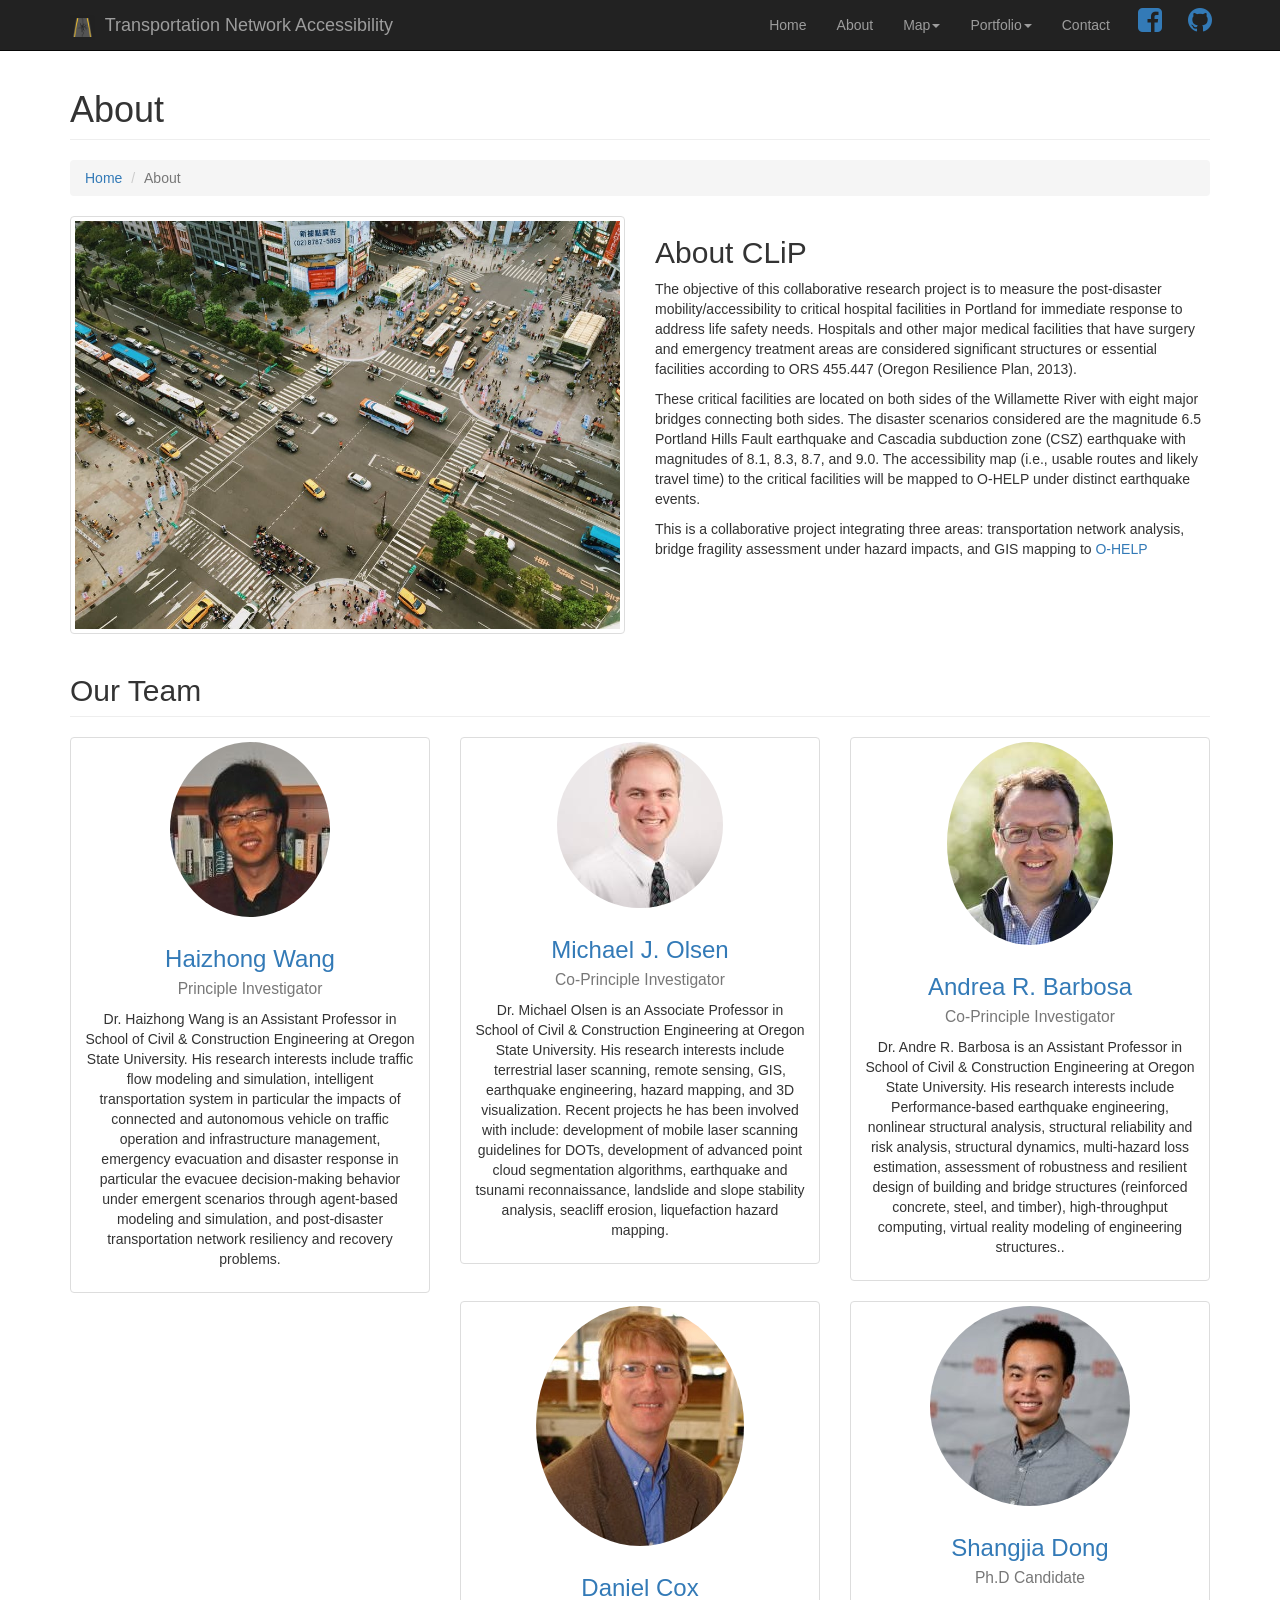
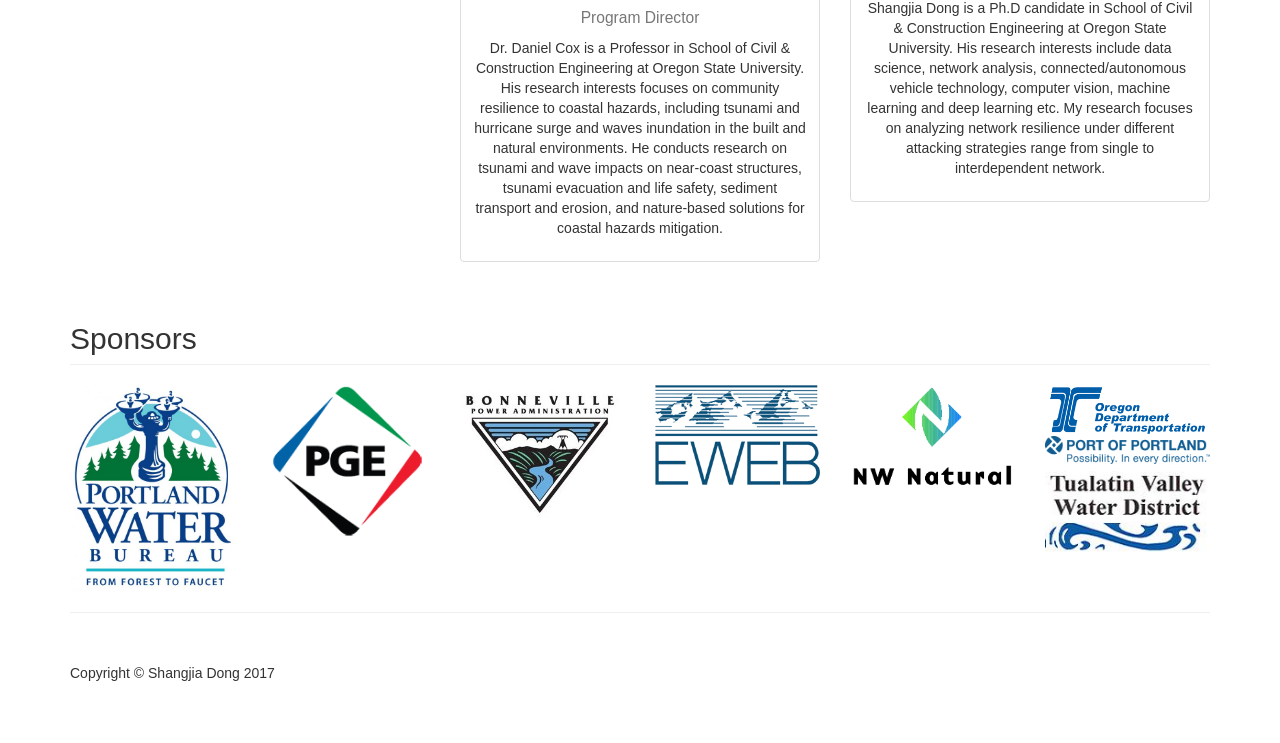
<file: about.html>
<!DOCTYPE html>
<html lang="en">

<head>

    <meta charset="utf-8">
    <meta http-equiv="X-UA-Compatible" content="IE=edge">
    <meta name="viewport" content="width=device-width, initial-scale=1">
    <meta name="description" content="">
    <meta name="author" content="">

    <title>NetworkAccessibility</title>

    <!-- Bootstrap Core CSS -->
    <link href="css/bootstrap.min.css" rel="stylesheet">

    <!-- Custom CSS -->
    <link href="css/modern-business.css" rel="stylesheet">

    <!-- Custom Fonts -->
    <link href="font-awesome/css/font-awesome.min.css" rel="stylesheet" type="text/css">
    <link rel="shortcut icon" href="assets/favicon/earthquake2.png" type="image/x-icon">

    <!-- HTML5 Shim and Respond.js IE8 support of HTML5 elements and media queries -->
    <!-- WARNING: Respond.js doesn't work if you view the page via file:// -->
    <!--[if lt IE 9]>
        <script src="https://oss.maxcdn.com/libs/html5shiv/3.7.0/html5shiv.js"></script>
        <script src="https://oss.maxcdn.com/libs/respond.js/1.4.2/respond.min.js"></script>
    <![endif]-->

</head>

<body>

    <!-- Navigation -->
    <nav class="navbar navbar-inverse navbar-fixed-top" role="navigation">
        <div class="container">
            <!-- Brand and toggle get grouped for better mobile display -->
            <div class="navbar-header">
                <button type="button" class="navbar-toggle" data-toggle="collapse" data-target="#bs-example-navbar-collapse-1">
                    <span class="sr-only">Toggle navigation</span>
                    <span class="icon-bar"></span>
                    <span class="icon-bar"></span>
                    <span class="icon-bar"></span>
                </button>
                <a class="navbar-brand" href="#">
                    <img src="img/earthquake2.png" class="align-top" height="25px" align="left"> &nbsp; Transportation Network Accessibility
                </a>            </div>
            <!-- Collect the nav links, forms, and other content for toggling -->
            <div class="collapse navbar-collapse" id="bs-example-navbar-collapse-1">
                <ul class="nav navbar-nav navbar-right">
                    <li>
                        <a href="index.html">Home</a>
                    </li>
                    <li>
                        <a href="about.html">About</a>
                    </li>
                    <!--<li>-->
                    <!--<a href="services.html">Map</a>-->
                    <!--</li>-->
                    <li class="dropdown">
                        <a href="#" class="dropdown-toggle" data-toggle="dropdown">Map<b class="caret"></b></a>
                        <ul class="dropdown-menu">
                            <li>
                                <a href="2dmap.html">Map - 2D</a>
                            </li>
                            <li>
                                <a href="3dmap.html">Map - 3D</a>
                            </li>

                        </ul>
                    </li>

                    <!--<li>-->
                    <!--<a href="contact.html">Contact</a>-->
                    <!--</li>-->

                    <li class="dropdown">
                        <a href="#" class="dropdown-toggle" data-toggle="dropdown">Portfolio<b class="caret"></b></a>
                        <ul class="dropdown-menu">
                            <li>
                                <a href="assets/Final_Report_Lifeline.pdf" target="_blank">Phase 1</a>
                            </li>
                            <li>
                                <a href="https://www.researchgate.net/publication/319494030_Post-Disaster_Mobility_in_Disrupted_Transportation_Network_Case_Study_of_Portland_Oregon" target="_blank">Phase 2</a>
                            </li>
                            <li>
                                <a href="#">Phase 3 - Developing</a>
                            </li>
                            <!--<li>-->
                            <!--<a href="portfolio-4-col.html">4 Column Portfolio</a>-->
                            <!--</li>-->
                            <!--<li>-->
                            <!--<a href="portfolio-item.html">Single Portfolio Item</a>-->
                            <!--</li>-->
                        </ul>
                    </li>
                    <li>
                        <a href="contact.html">Contact</a>
                    </li>

                    <li class = 'button'>
                        <dt>
                            <!--facebook icon-->
                            <a class="fa fa-facebook-square btn fa-2x"
                               href="https://www.facebook.com/sharer/sharer.php?u=https%3A//shangjiadong.github.io/netAcce/"
                               target="_blank"></a>
                        </dt>
                    </li>
                    <li class = 'button'>
                        <dt>
                            <!--facebook icon-->
                            <a class="fa fa-github btn fa-2x" href="https://github.com/shangjiadong/networkAccess"
                               target="_blank"></a>
                        </dt>
                    </li>

                    <!--<li class="dropdown">-->
                    <!--<a href="#" class="dropdown-toggle" data-toggle="dropdown">Blog <b class="caret"></b></a>-->
                    <!--<ul class="dropdown-menu">-->
                    <!--<li>-->
                    <!--<a href="blog-home-1.html">Blog Home 1</a>-->
                    <!--</li>-->
                    <!--<li>-->
                    <!--<a href="blog-home-2.html">Blog Home 2</a>-->
                    <!--</li>-->
                    <!--<li>-->
                    <!--<a href="blog-post.html">Blog Post</a>-->
                    <!--</li>-->
                    <!--</ul>-->
                    <!--</li>-->
                    <!--<li class="dropdown">-->
                    <!--<a href="#" class="dropdown-toggle" data-toggle="dropdown">Other Pages <b class="caret"></b></a>-->
                    <!--<ul class="dropdown-menu">-->
                    <!--<li>-->
                    <!--<a href="full-width.html">Full Width Page</a>-->
                    <!--</li>-->
                    <!--<li>-->
                    <!--<a href="sidebar.html">Sidebar Page</a>-->
                    <!--</li>-->
                    <!--<li>-->
                    <!--<a href="faq.html">FAQ</a>-->
                    <!--</li>-->
                    <!--<li>-->
                    <!--<a href="404.html">404</a>-->
                    <!--</li>-->
                    <!--<li>-->
                    <!--<a href="pricing.html">Pricing Table</a>-->
                    <!--</li>-->
                    <!--</ul>-->
                    <!--</li>-->
                </ul>
            </div>
            <!-- /.navbar-collapse -->
        </div>
        <!-- /.container -->
    </nav>

    <!-- Page Content -->
    <div class="container">

        <!-- Page Heading/Breadcrumbs -->
        <div class="row">
            <div class="col-lg-12">
                <h1 class="page-header">About
                    <!--<small>Subheading</small>-->
                </h1>
                <ol class="breadcrumb">
                    <li><a href="index.html">Home</a>
                    </li>
                    <li class="active">About</li>
                </ol>
            </div>
        </div>
        <!-- /.row -->

        <!-- Intro Content -->
        <div class="row">
            <div class="col-md-6">
                <img class="img-responsive img-thumbnail" src="img/about.jpg" alt="">
            </div>
            <div class="col-md-6">
                <h2>About CLiP</h2>
                <p>The objective of this collaborative research project is to measure the post-disaster
                    mobility/accessibility to critical hospital facilities in Portland for immediate response to address
                    life safety needs. Hospitals and other major medical facilities that have surgery and emergency
                    treatment areas are considered significant structures or essential facilities according to ORS
                    455.447 (Oregon Resilience Plan, 2013).</p>
                <p>These critical facilities are located on both sides of the
                    Willamette River with eight major bridges connecting both sides. The disaster scenarios
                    considered are the magnitude 6.5 Portland Hills Fault earthquake and Cascadia subduction zone
                    (CSZ) earthquake with magnitudes of 8.1, 8.3, 8.7, and 9.0. The accessibility map (i.e., usable
                    routes and likely travel time) to the critical facilities will be mapped to O-HELP under distinct
                    earthquake events.</p>
                <p>This is a collaborative project integrating three areas: transportation network
                    analysis, bridge fragility assessment under hazard impacts, and GIS mapping
                    to <a href="http://ohelp.oregonstate.edu/"> O-HELP </a></p>
            </div>
        </div>
        <!-- /.row -->

        <!-- Team Members -->
        <div class="row">
            <div class="col-lg-12">
                <h2 class="page-header">Our Team</h2>
            </div>
            <div class="col-md-4 text-center">
                <div class="thumbnail">
                    <img class="img-responsive img-circle" src="img/haizhong_wang.png" alt="">
                    <div class="caption">
                        <h3><a  href="http://cce.oregonstate.edu/wang" target="_blank"> Haizhong Wang</a><br>
                            <small>Principle Investigator</small>
                        </h3>
                        <p>Dr. Haizhong Wang is an Assistant Professor in School of Civil & Construction Engineering at Oregon State University. His research interests include traffic flow modeling and simulation, intelligent transportation system in particular the impacts of connected and autonomous vehicle on traffic operation and infrastructure management, emergency evacuation and disaster response in particular the evacuee decision-making behavior under emergent scenarios through agent-based modeling and simulation, and post-disaster transportation network resiliency and recovery problems.</p>
                        <!--<ul class="list-inline">-->
                            <!--<li><a href="#"><i class="fa fa-2x fa-facebook-square"></i></a>-->
                            <!--</li>-->
                            <!--<li><a href="#"><i class="fa fa-2x fa-linkedin-square"></i></a>-->
                            <!--</li>-->
                            <!--<li><a href="#"><i class="fa fa-2x fa-twitter-square"></i></a>-->
                            <!--</li>-->
                        <!--</ul>-->
                    </div>
                </div>
            </div>
            <div class="col-md-4 text-center">
                <div class="thumbnail">
                    <img class="img-responsive img-circle" src="img/michael_olsen.jpg" alt="">
                    <div class="caption">
                        <h3><a href="http://cce.oregonstate.edu/olsen" target="_blank"> Michael J. Olsen</a><br>
                            <small>Co-Principle Investigator</small>
                        </h3>
                        <p>Dr. Michael Olsen is an Associate Professor in School of Civil & Construction Engineering at Oregon State University. His research interests include terrestrial laser scanning, remote sensing, GIS, earthquake engineering, hazard mapping, and 3D visualization. Recent projects he has been involved with include: development of mobile laser scanning guidelines for DOTs, development of advanced point cloud segmentation algorithms, earthquake and tsunami reconnaissance, landslide and slope stability analysis, seacliff erosion, liquefaction hazard mapping.</p>
                        <!--<ul class="list-inline">-->
                            <!--<li><a href="#"><i class="fa fa-2x fa-facebook-square"></i></a>-->
                            <!--</li>-->
                            <!--<li><a href="#"><i class="fa fa-2x fa-linkedin-square"></i></a>-->
                            <!--</li>-->
                            <!--<li><a href="#"><i class="fa fa-2x fa-twitter-square"></i></a>-->
                            <!--</li>-->
                        <!--</ul>-->
                    </div>
                </div>
            </div>
            <div class="col-md-4 text-center">
                <div class="thumbnail">
                    <img class="img-responsive img-circle" src="img/andrea_barbosa.jpg" alt="">
                    <div class="caption">
                        <h3><a href="http://cce.oregonstate.edu/barbosa" target="_blank"> Andrea R. Barbosa</a><br>
                            <small>Co-Principle Investigator</small>
                        </h3>
                        <p>Dr. Andre R. Barbosa is an Assistant Professor in School of Civil & Construction Engineering at Oregon State University. His research interests include Performance-based earthquake engineering, nonlinear structural analysis, structural reliability and risk analysis, structural dynamics, multi-hazard loss estimation, assessment of robustness and resilient design of building and bridge structures (reinforced concrete, steel, and timber), high-throughput computing, virtual reality modeling of engineering structures..</p>
                        <!--<ul class="list-inline">-->
                            <!--<li><a href="#"><i class="fa fa-2x fa-facebook-square"></i></a>-->
                            <!--</li>-->
                            <!--<li><a href="#"><i class="fa fa-2x fa-linkedin-square"></i></a>-->
                            <!--</li>-->
                            <!--<li><a href="#"><i class="fa fa-2x fa-twitter-square"></i></a>-->
                            <!--</li>-->
                        <!--</ul>-->
                    </div>
                </div>
            </div>
            <div class="col-md-4 text-center">
                <div class="thumbnail">
                    <img class="img-responsive img-circle" src="img/dan_cox.jpg" alt="">
                    <div class="caption">
                        <h3><a href="http://cce.oregonstate.edu/cox" target="_blank">Daniel Cox</a><br>
                            <small>Program Director</small>
                        </h3>
                        <p>Dr. Daniel Cox is a Professor in School of Civil & Construction Engineering at Oregon State University. His research interests focuses on community resilience to coastal hazards, including tsunami and hurricane surge and waves inundation in the built and natural environments. He conducts research on tsunami and wave impacts on near-coast structures, tsunami evacuation and life safety, sediment transport and erosion, and nature-based solutions for coastal hazards mitigation.</p>
                        <!--<ul class="list-inline">-->
                        <!--<li><a href="#"><i class="fa fa-2x fa-facebook-square"></i></a>-->
                        <!--</li>-->
                        <!--<li><a href="#"><i class="fa fa-2x fa-linkedin-square"></i></a>-->
                        <!--</li>-->
                        <!--<li><a href="#"><i class="fa fa-2x fa-twitter-square"></i></a>-->
                        <!--</li>-->
                        <!--</ul>-->
                    </div>
                </div>
            </div>
            <div class="col-md-4 text-center">
                <div class="thumbnail">
                    <img class="img-responsive img-circle" src="img/shangjia_dong.jpg" alt="">
                    <div class="caption">
                        <h3><a href="http://people.oregonstate.edu/~dongs/" target="_blank">Shangjia Dong</a><br>
                            <small>Ph.D Candidate</small>
                        </h3>
                        <p>Shangjia Dong is a Ph.D candidate in School of Civil & Construction Engineering at Oregon State University. His research interests include data science, network analysis, connected/autonomous vehicle technology, computer vision, machine learning and deep learning etc. My research focuses on analyzing network resilience under different attacking strategies range from single to interdependent network.</p>
                        <!--<ul class="list-inline">-->
                            <!--<li><a href="#"><i class="fa fa-2x fa-facebook-square"></i></a>-->
                            <!--</li>-->
                            <!--<li><a href="#"><i class="fa fa-2x fa-linkedin-square"></i></a>-->
                            <!--</li>-->
                            <!--<li><a href="#"><i class="fa fa-2x fa-twitter-square"></i></a>-->
                            <!--</li>-->
                        <!--</ul>-->
                    </div>
                </div>
            </div>
            <!--<div class="col-md-4 text-center">-->
                <!--<div class="thumbnail">-->
                    <!--<img class="img-responsive" src="http://placehold.it/750x450" alt="">-->
                    <!--<div class="caption">-->
                        <!--<h3>John Smith<br>-->
                            <!--<small>Job Title</small>-->
                        <!--</h3>-->
                        <!--<p>Lorem ipsum dolor sit amet, consectetur adipisicing elit. Iste saepe et quisquam nesciunt maxime.</p>-->
                        <!--<ul class="list-inline">-->
                            <!--<li><a href="#"><i class="fa fa-2x fa-facebook-square"></i></a>-->
                            <!--</li>-->
                            <!--<li><a href="#"><i class="fa fa-2x fa-linkedin-square"></i></a>-->
                            <!--</li>-->
                            <!--<li><a href="#"><i class="fa fa-2x fa-twitter-square"></i></a>-->
                            <!--</li>-->
                        <!--</ul>-->
                    <!--</div>-->
                <!--</div>-->
            <!--</div>-->
        </div>
        <!-- /.row -->

        <!-- Our Customers -->
        <div class="row">
            <div class="col-lg-12">
                <h2 class="page-header">Sponsors</h2>
            </div>
            <div class="col-md-2 col-sm-4 col-xs-6">
                <img class="img-responsive customer-img" src="img/pwb.jpg" height="35px" alt="">
            </div>
            <div class="col-md-2 col-sm-4 col-xs-6">
                <img class="img-responsive customer-img" src="img/PGE.png" alt="">
            </div>
            <div class="col-md-2 col-sm-4 col-xs-6">
                <img class="img-responsive customer-img" src="img/bonneville.jpg" alt="">
            </div>
            <div class="col-md-2 col-sm-4 col-xs-6">
                <img class="img-responsive customer-img" src="img/eweb.png" alt="">
            </div>
            <div class="col-md-2 col-sm-4 col-xs-6">
                <img class="img-responsive customer-img" src="img/nwnatural.png" alt="">
            </div>
            <div class="col-md-2 col-sm-4 col-xs-6">
                <img class="img-responsive customer-img" src="img/odot.png" alt="">
            </div>
            <div class="col-md-2 col-sm-4 col-xs-6">
                <img class="img-responsive customer-img" src="img/portportland.png" alt="">
            </div>
            <div class="col-md-2 col-sm-4 col-xs-6">
                <img class="img-responsive customer-img" src="img/TVWD_LOGO.jpg" alt="">
            </div>
        </div>
        <!-- /.row -->

        <hr>

        <!-- Footer -->
        <footer>
            <div class="row">
                <div class="col-lg-12">
                    <p>Copyright &copy; Shangjia Dong 2017</p>
                </div>
            </div>
        </footer>

    </div>
    <!-- /.container -->

    <!-- jQuery -->
    <script src="js/jquery.js"></script>

    <!-- Bootstrap Core JavaScript -->
    <script src="js/bootstrap.min.js"></script>

</body>

</html>
</file>
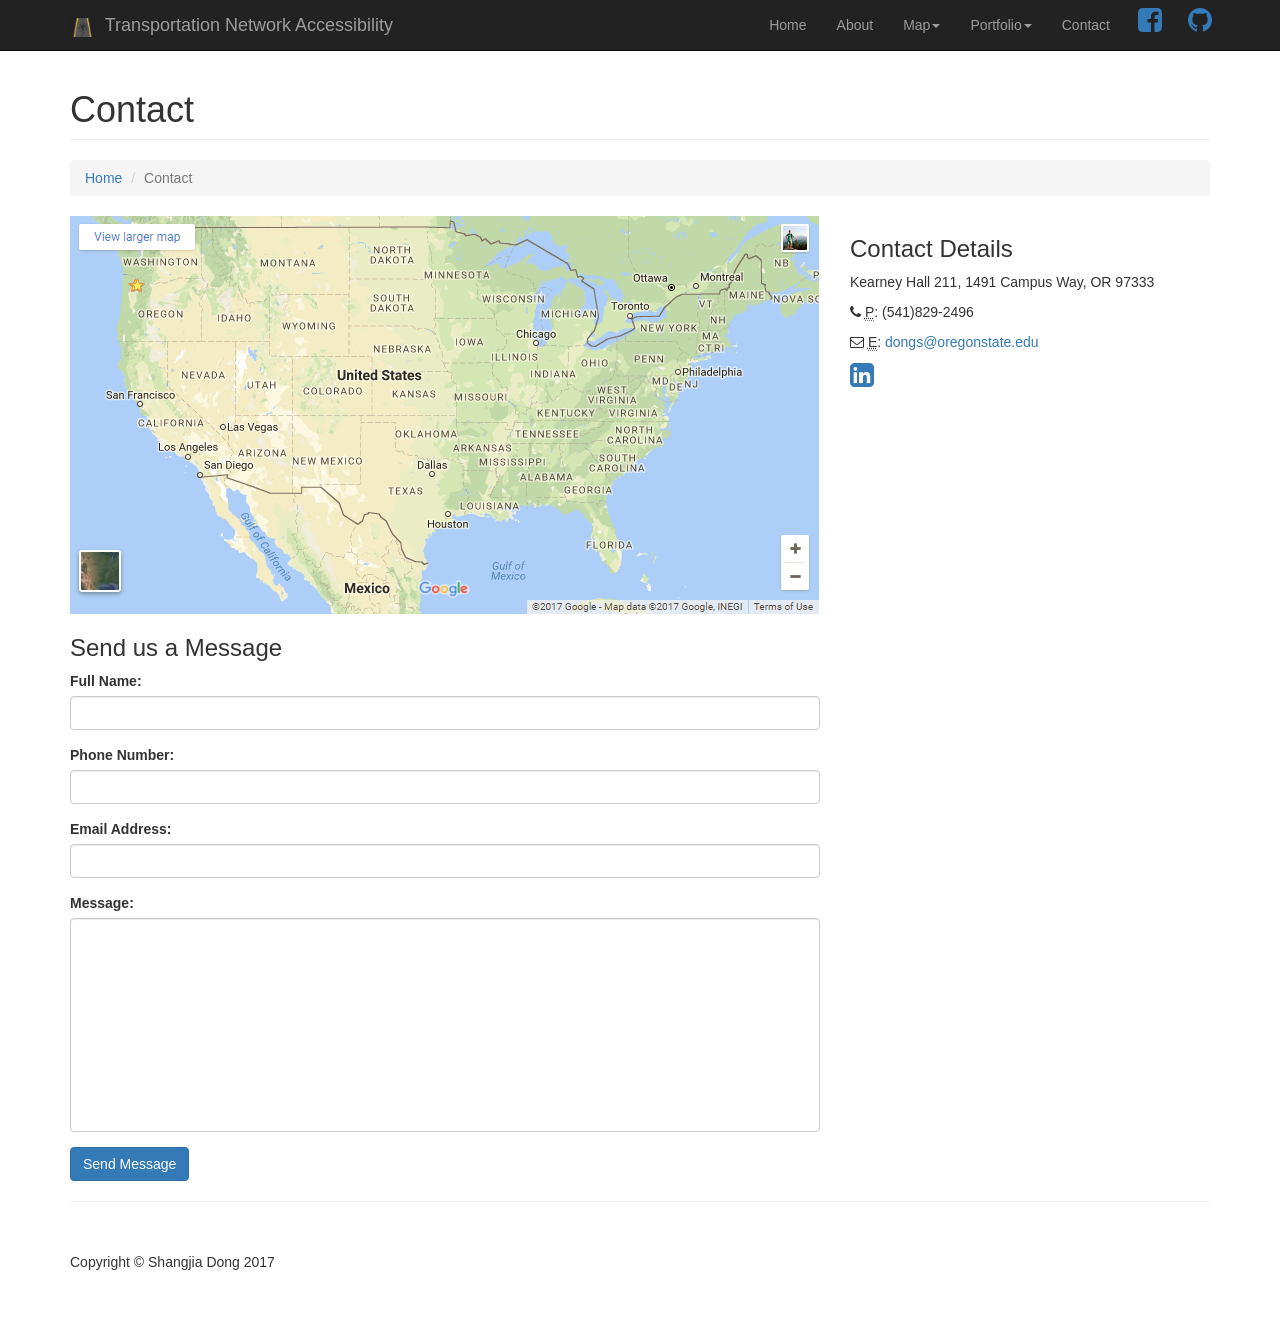
<file: contact.html>
<!DOCTYPE html>
<html lang="en">

<head>

    <meta charset="utf-8">
    <meta http-equiv="X-UA-Compatible" content="IE=edge">
    <meta name="viewport" content="width=device-width, initial-scale=1">
    <meta name="description" content="">
    <meta name="author" content="">

    <title>NetworkAccessibility</title>

    <!-- Bootstrap Core CSS -->
    <link href="css/bootstrap.min.css" rel="stylesheet">

    <!-- Custom CSS -->
    <link href="css/modern-business.css" rel="stylesheet">

    <!-- Custom Fonts -->
    <link href="font-awesome/css/font-awesome.min.css" rel="stylesheet" type="text/css">
    <link rel="shortcut icon" href="assets/favicon/earthquake2.png" type="image/x-icon">

    <!-- HTML5 Shim and Respond.js IE8 support of HTML5 elements and media queries -->
    <!-- WARNING: Respond.js doesn't work if you view the page via file:// -->
    <!--[if lt IE 9]>
        <script src="https://oss.maxcdn.com/libs/html5shiv/3.7.0/html5shiv.js"></script>
        <script src="https://oss.maxcdn.com/libs/respond.js/1.4.2/respond.min.js"></script>
    <![endif]-->

</head>

<body>

    <!-- Navigation -->
    <nav class="navbar navbar-inverse navbar-fixed-top" role="navigation">
        <div class="container">
            <!-- Brand and toggle get grouped for better mobile display -->
            <div class="navbar-header">
                <button type="button" class="navbar-toggle" data-toggle="collapse" data-target="#bs-example-navbar-collapse-1">
                    <span class="sr-only">Toggle navigation</span>
                    <span class="icon-bar"></span>
                    <span class="icon-bar"></span>
                    <span class="icon-bar"></span>
                </button>
                <a class="navbar-brand" href="#">
                    <img src="img/earthquake2.png" class="align-top" height="25px" align="left"> &nbsp; Transportation Network Accessibility
                </a>
            </div>
            <!-- Collect the nav links, forms, and other content for toggling -->
            <div class="collapse navbar-collapse" id="bs-example-navbar-collapse-1">
                <ul class="nav navbar-nav navbar-right">
                    <li>
                        <a href="index.html">Home</a>
                    </li>
                    <li>
                        <a href="about.html">About</a>
                    </li>
                    <!--<li>-->
                    <!--<a href="services.html">Map</a>-->
                    <!--</li>-->
                    <li class="dropdown">
                        <a href="#" class="dropdown-toggle" data-toggle="dropdown">Map<b class="caret"></b></a>
                        <ul class="dropdown-menu">
                            <li>
                                <a href="2dmap.html">Map - 2D</a>
                            </li>
                            <li>
                                <a href="3dmap.html">Map - 3D</a>
                            </li>

                        </ul>
                    </li>

                    <!--<li>-->
                    <!--<a href="contact.html">Contact</a>-->
                    <!--</li>-->

                    <li class="dropdown">
                        <a href="#" class="dropdown-toggle" data-toggle="dropdown">Portfolio<b class="caret"></b></a>
                        <ul class="dropdown-menu">
                            <li>
                                <a href="assets/Final_Report_Lifeline.pdf" target="_blank">Phase 1</a>
                            </li>
                            <li>
                                <a href="https://www.researchgate.net/publication/319494030_Post-Disaster_Mobility_in_Disrupted_Transportation_Network_Case_Study_of_Portland_Oregon" target="_blank">Phase 2</a>
                            </li>
                            <li>
                                <a href="#">Phase 3 - Developing</a>
                            </li>
                            <!--<li>-->
                            <!--<a href="portfolio-4-col.html">4 Column Portfolio</a>-->
                            <!--</li>-->
                            <!--<li>-->
                            <!--<a href="portfolio-item.html">Single Portfolio Item</a>-->
                            <!--</li>-->
                        </ul>
                    </li>
                    <li>
                        <a href="contact.html">Contact</a>
                    </li>


                    <li class = 'button'>
                        <dt>
                            <!--facebook icon-->
                            <a class="fa fa-facebook-square btn fa-2x"
                               href="https://www.facebook.com/sharer/sharer.php?u=https%3A//shangjiadong.github.io/netAcce/"
                               target="_blank"></a>
                        </dt>
                    </li>
                    <li class = 'button'>
                        <dt>
                            <!--facebook icon-->
                            <a class="fa fa-github btn fa-2x" href="https://github.com/shangjiadong/networkAccess"
                               target="_blank"></a>
                        </dt>
                    </li>

                    <!--<li class="dropdown">-->
                    <!--<a href="#" class="dropdown-toggle" data-toggle="dropdown">Blog <b class="caret"></b></a>-->
                    <!--<ul class="dropdown-menu">-->
                    <!--<li>-->
                    <!--<a href="blog-home-1.html">Blog Home 1</a>-->
                    <!--</li>-->
                    <!--<li>-->
                    <!--<a href="blog-home-2.html">Blog Home 2</a>-->
                    <!--</li>-->
                    <!--<li>-->
                    <!--<a href="blog-post.html">Blog Post</a>-->
                    <!--</li>-->
                    <!--</ul>-->
                    <!--</li>-->
                    <!--<li class="dropdown">-->
                    <!--<a href="#" class="dropdown-toggle" data-toggle="dropdown">Other Pages <b class="caret"></b></a>-->
                    <!--<ul class="dropdown-menu">-->
                    <!--<li>-->
                    <!--<a href="full-width.html">Full Width Page</a>-->
                    <!--</li>-->
                    <!--<li>-->
                    <!--<a href="sidebar.html">Sidebar Page</a>-->
                    <!--</li>-->
                    <!--<li>-->
                    <!--<a href="faq.html">FAQ</a>-->
                    <!--</li>-->
                    <!--<li>-->
                    <!--<a href="404.html">404</a>-->
                    <!--</li>-->
                    <!--<li>-->
                    <!--<a href="pricing.html">Pricing Table</a>-->
                    <!--</li>-->
                    <!--</ul>-->
                    <!--</li>-->
                </ul>
            </div>
            <!-- /.navbar-collapse -->
        </div>
        <!-- /.container -->
    </nav>

    <!-- Page Content -->
    <div class="container">

        <!-- Page Heading/Breadcrumbs -->
        <div class="row">
            <div class="col-lg-12">
                <h1 class="page-header">Contact
                    <!--<small>Subheading</small>-->
                </h1>
                <ol class="breadcrumb">
                    <li><a href="index.html">Home</a>
                    </li>
                    <li class="active">Contact</li>
                </ol>
            </div>
        </div>
        <!-- /.row -->

        <!-- Content Row -->
        <div class="row">
            <!-- Map Column -->
            <div class="col-md-8">
                <img class="img-responsive" src="img/contactMap.PNG" alt="">
            </div>
            <!--<div class="col-md-8">-->
                <!--&lt;!&ndash; Embedded Google Map &ndash;&gt;-->
                <!--<iframe width="100%" height="400px" frameborder="0" scrolling="no" marginheight="0" marginwidth="0" src="http://maps.google.com/maps?hl=en&amp;ie=UTF8&amp;ll=37.0625,-95.677068&amp;spn=56.506174,79.013672&amp;t=m&amp;z=4&amp;output=embed"></iframe>-->
            <!--</div>-->
            <!-- Contact Details Column -->
            <div class="col-md-4">
                <h3>Contact Details</h3>
                <p>
                    Kearney Hall 211, 1491 Campus Way, OR 97333<br>
                </p>
                <p><i class="fa fa-phone"></i> 
                    <abbr title="Phone">P</abbr>: (541)829-2496</p>
                <p><i class="fa fa-envelope-o"></i> 
                    <abbr title="Email">E</abbr>: <a href="dongs@oregonstate.edu">dongs@oregonstate.edu</a>
                </p>
                <!--<p><i class="fa fa-clock-o"></i> -->
                    <!--<abbr title="Hours">H</abbr>: Monday - Friday: 9:00 AM to 5:00 PM</p>-->
                <ul class="list-unstyled list-inline list-social-icons">
                    <!--<li>-->
                        <!--<a href="#"><i class="fa fa-facebook-square fa-2x"></i></a>-->
                    <!--</li>-->
                    <li>
                        <a href="https://www.linkedin.com/in/shangjia-dong-5984706a/"><i class="fa fa-linkedin-square fa-2x"></i></a>
                    </li>
                    <!--<li>-->
                        <!--<a href="https://www.linkedin.com/in/shangjia-dong-5984706a/"><i class="fa fa-linkedin-square fa-2x"></i></a>-->
                    <!--</li>-->
                    <!--<li>-->
                        <!--<a href="#"><i class="fa fa-twitter-square fa-2x"></i></a>-->
                    <!--</li>-->
                    <!--<li>-->
                        <!--<a href="#"><i class="fa fa-google-plus-square fa-2x"></i></a>-->
                    <!--</li>-->
                </ul>
            </div>
        </div>
        <!-- /.row -->

        <!-- Contact Form -->
        <!-- In order to set the email address and subject line for the contact form go to the bin/contact_me.php file. -->
        <div class="row">
            <div class="col-md-8">
                <h3>Send us a Message</h3>
                <form name="sentMessage" id="contactForm" novalidate>
                    <div class="control-group form-group">
                        <div class="controls">
                            <label>Full Name:</label>
                            <input type="text" class="form-control" id="name" required data-validation-required-message="Please enter your name.">
                            <p class="help-block"></p>
                        </div>
                    </div>
                    <div class="control-group form-group">
                        <div class="controls">
                            <label>Phone Number:</label>
                            <input type="tel" class="form-control" id="phone" required data-validation-required-message="Please enter your phone number.">
                        </div>
                    </div>
                    <div class="control-group form-group">
                        <div class="controls">
                            <label>Email Address:</label>
                            <input type="email" class="form-control" id="email" required data-validation-required-message="Please enter your email address.">
                        </div>
                    </div>
                    <div class="control-group form-group">
                        <div class="controls">
                            <label>Message:</label>
                            <textarea rows="10" cols="100" class="form-control" id="message" required data-validation-required-message="Please enter your message" maxlength="999" style="resize:none"></textarea>
                        </div>
                    </div>
                    <div id="success"></div>
                    <!-- For success/fail messages -->
                    <button type="submit" class="btn btn-primary">Send Message</button>
                </form>
            </div>

        </div>
        <!-- /.row -->

        <hr>

        <!-- Footer -->
        <footer>
            <div class="row">
                <div class="col-lg-12">
                    <p>Copyright &copy; Shangjia Dong 2017</p>
                </div>
            </div>
        </footer>

    </div>
    <!-- /.container -->

    <!-- jQuery -->
    <script src="js/jquery.js"></script>

    <!-- Bootstrap Core JavaScript -->
    <script src="js/bootstrap.min.js"></script>

    <!-- Contact Form JavaScript -->
    <!-- Do not edit these files! In order to set the email address and subject line for the contact form go to the bin/contact_me.php file. -->
    <script src="js/jqBootstrapValidation.js"></script>
    <script src="js/contact_me.js"></script>

</body>

</html>
</file>
<file: css/modern-business.css>
/*!
 * Start Bootstrap - Modern Business (http://startbootstrap.com/)
 * Copyright 2013-2016 Start Bootstrap
 * Licensed under MIT (https://github.com/BlackrockDigital/startbootstrap/blob/gh-pages/LICENSE)
 */

/* Global Styles */

html,
body {
    height: 100%;
}

body {
    padding-top: 50px; /* Required padding for .navbar-fixed-top. Remove if using .navbar-static-top. Change if height of navigation changes. */
}

.img-portfolio {
    margin-bottom: 30px;
}

.img-hover:hover {
    opacity: 0.8;
}

/* Home Page Carousel */

header.carousel {
    height: 65%;
}

header.carousel .item,
header.carousel .item.active,
header.carousel .carousel-inner {
    height: 100%;
}

header.carousel .fill {
    width: 100%;
    height: 100%;
    background-position: center;
    background-size: cover;
}

/* 404 Page Styles */

.error-404 {
    font-size: 100px;
}

/* Pricing Page Styles */

.price {
    display: block;
    font-size: 50px;
    line-height: 50px;
}

.price sup {
    top: -20px;
    left: 2px;
    font-size: 20px;
}

.period {
    display: block;
    font-style: italic;
}

/* Footer Styles */

footer {
    margin: 50px 0;
}

/* Responsive Styles */

@media(max-width:991px) {
    .customer-img,
    .img-related {
        margin-bottom: 30px;
    }
}

@media(max-width:767px) {
    .img-portfolio {
        margin-bottom: 15px;
    }

    header.carousel .carousel {
        height: 70%;
    }
}
</file>
